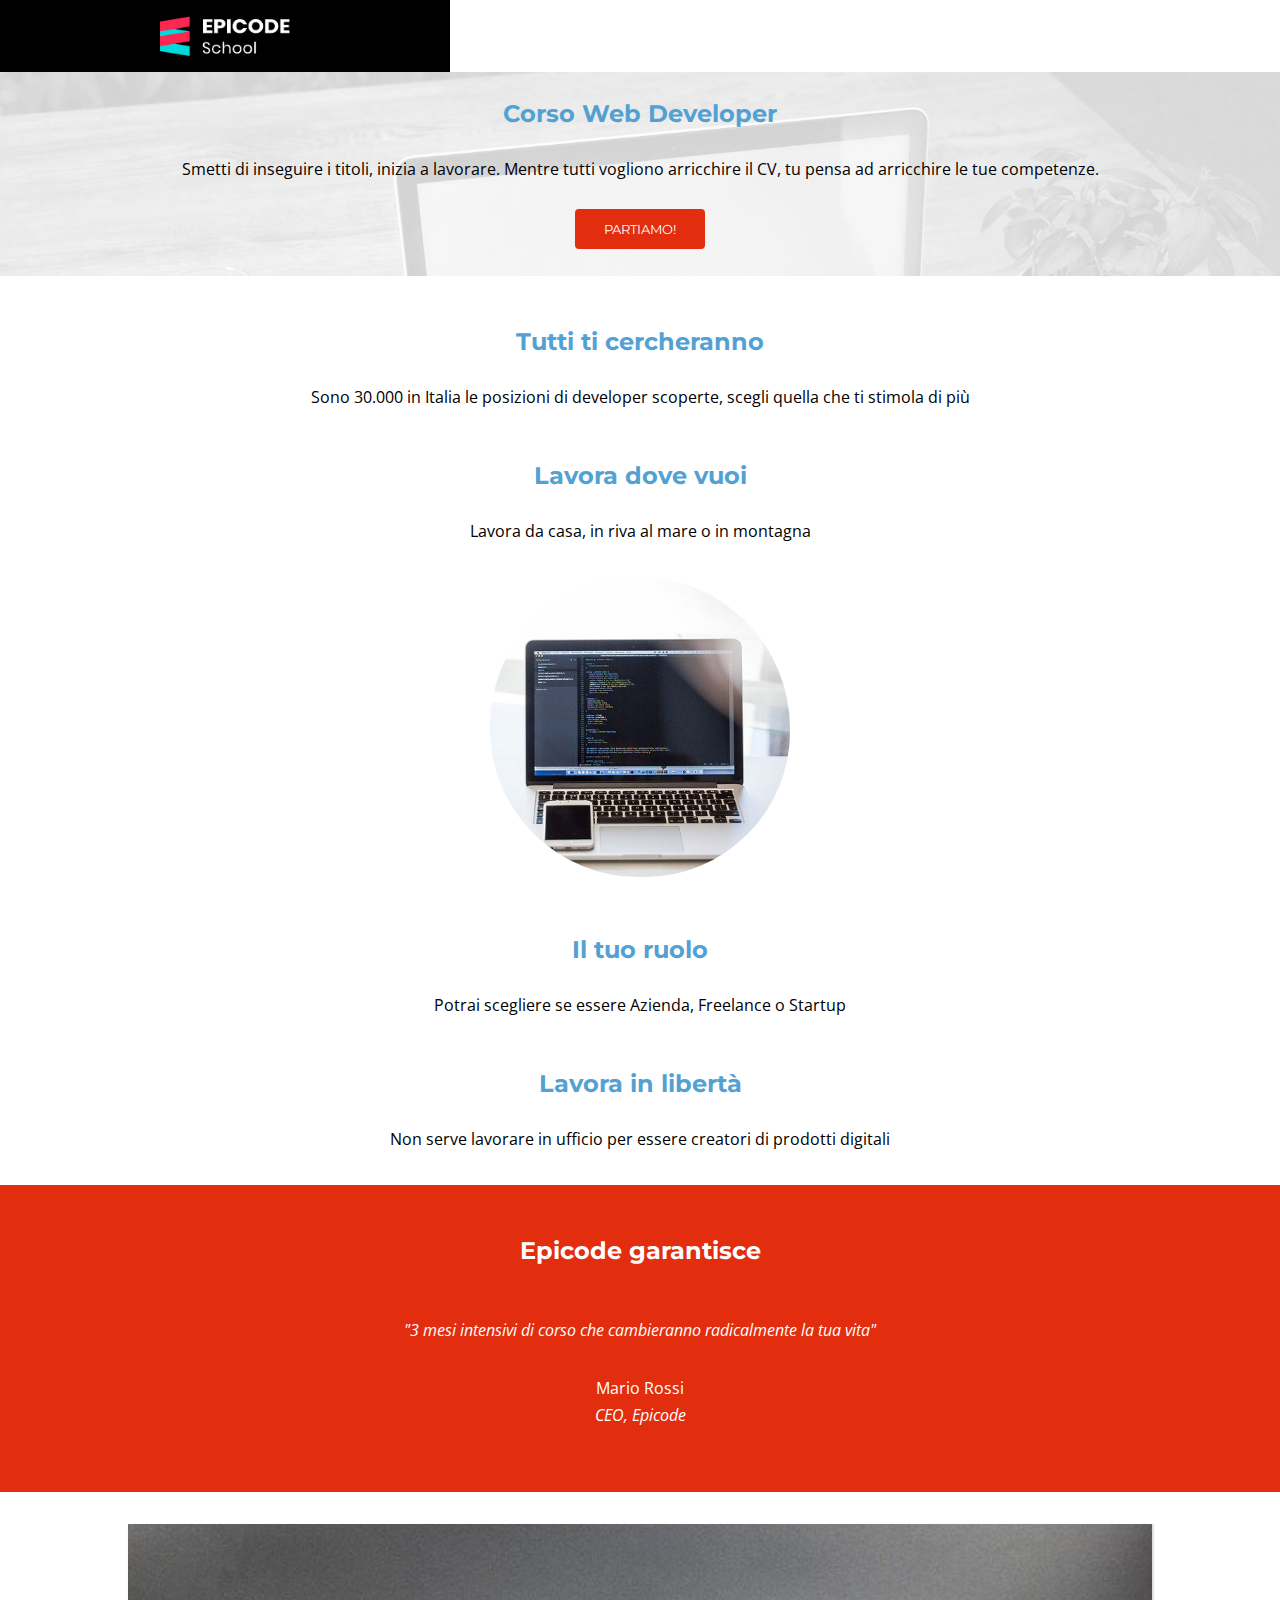
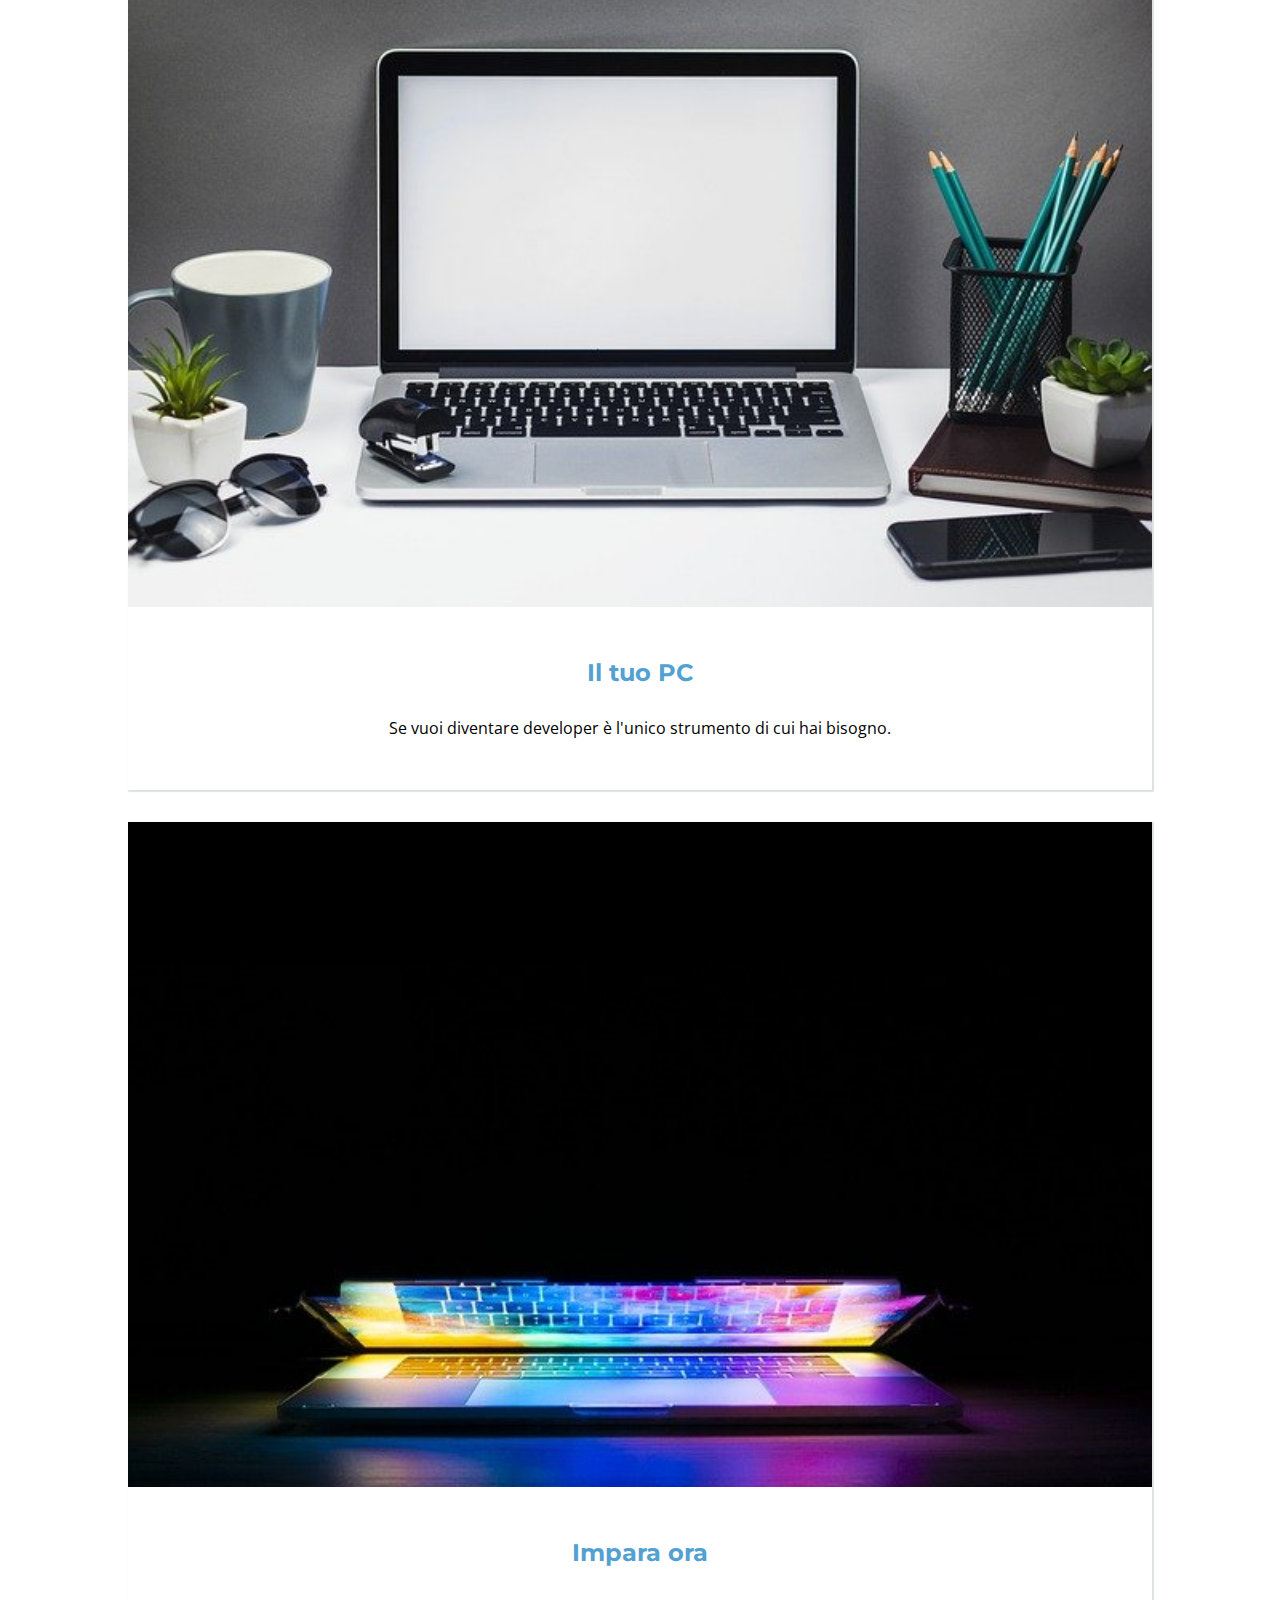
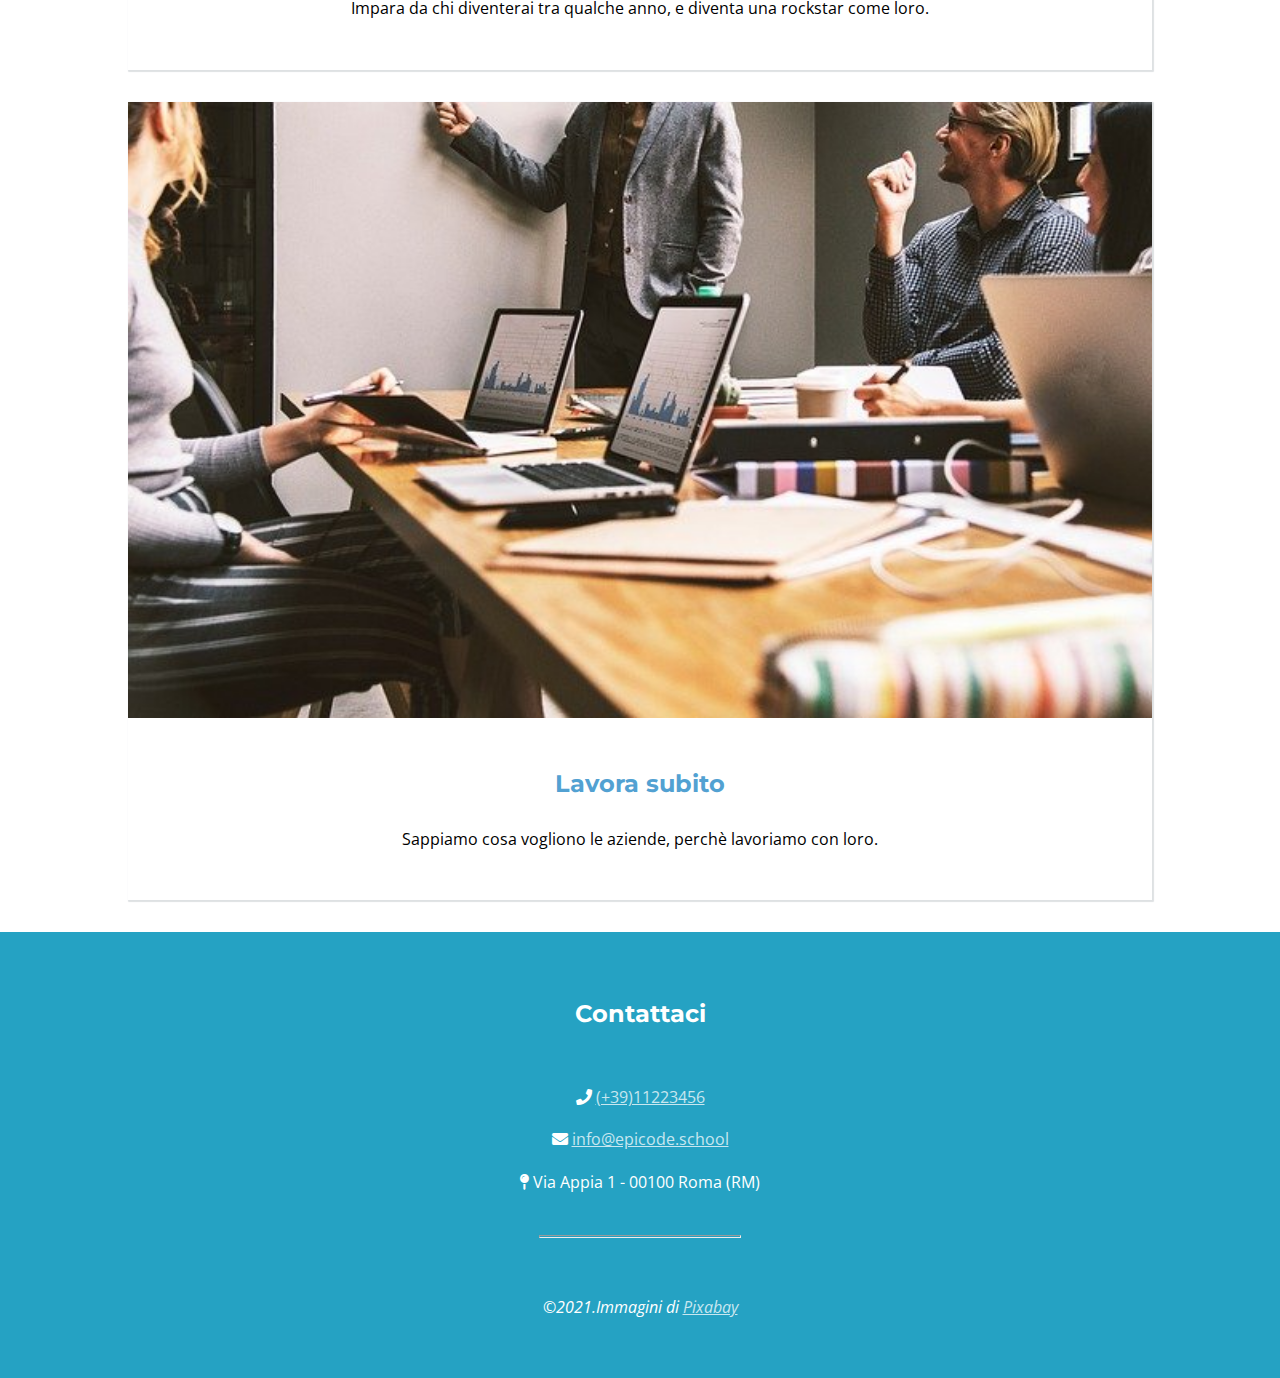
<file: index.html>
<!DOCTYPE html>
<html lang="en">
  <head>
    <meta charset="UTF-8" />
    <meta http-equiv="X-UA-Compatible" content="IE=edge" />
    <meta name="viewport" content="width=device-width, initial-scale=1.0" />
    <title>Corso Web Developer-Epicode school</title>
    <link rel="stylesheet" href="./css/reset.css" />
    <link rel="stylesheet" href="./css/font-awesome.css" />
    <link rel="stylesheet" href="./css/style.css" />
    <link rel="preconnect" href="https://fonts.googleapis.com">
    <link rel="preconnect" href="https://fonts.gstatic.com" crossorigin>
    <link href="https://fonts.googleapis.com/css2?family=Montserrat:wght@300;500;700&family=Open+Sans:ital,wght@0,600;1,400&display=swap" rel="stylesheet">
  </head>

  <body>
    <header >
      <div class="logo">
        <img src="./images/logo.png" alt="logo EPICODE School" />
      </div>
    </header>
    <main>
      <div>
        <div class="backgroundimg">
          <h1>Corso Web Developer</h1>
          <p>
            Smetti di inseguire i titoli, inizia a lavorare. Mentre tutti
            vogliono  arricchire il CV, tu pensa ad arricchire  le tue competenze.
          </p>
          <div class="bottone">
            <button type="button">PARTIAMO!</button>
          </div>
        </div>
      </div>
      <div class="primoblocco" >
        <h4>Tutti ti cercheranno</h4>
        <p>
          Sono 30.000 in Italia le posizioni di developer scoperte, scegli
          quella che ti stimola di più
        </p>
      </div>
      <div>
        <h4>Lavora dove vuoi</h4>
        <p>Lavora da casa, in riva al mare o in montagna</p>
      </div>
      <div class="bolla">
        <div>
          <img src="./images/notebook.jpg" alt="foto laptop1" />
        </div>
        <div>
          <h4> Il tuo ruolo</h4>
          <p>Potrai scegliere se essere Azienda, Freelance o Startup</p>
        </div>
        <div>
          <h4>Lavora in libertà</h4>
          <p>
            Non serve lavorare in ufficio per essere creatori di prodotti
            digitali
          </p>
        </div>
      </div>
      <div class="quadratorosso">
        <div>
        <h2>Epicode garantisce</h2>
        </div>
        <div>
          <p id="testimonianza">"3 mesi intensivi di corso che cambieranno radicalmente la tua vita"</p>
        </div>
        <div class="nome">
          <p>Mario Rossi</p>
          <p id="CEO">CEO, Epicode</p>
        </div>
      </div>

      <div class="block">
        <div id="blocco1" class="card">
          <img src="./images/foto1.jpg" alt="immagine 1">
          <h4> Il tuo PC</h4>
          <p>Se vuoi diventare developer è l'unico  strumento di cui hai bisogno.</p>
        </div>
        
        <div id="blocco2"class="card">
          <img src="./images/foto2.jpg" alt="foto 2">
          <h4>Impara ora</h4>
          <p>
            Impara da chi diventerai tra qualche  anno, e diventa una rockstar come loro.
          </p>
        </div>

        <div id="blocco3"class="card">
          <img src="./images/foto3.jpg" alt="foto 3">
          <h4>Lavora subito</h4>
          <p>
            Sappiamo cosa vogliono le aziende, perchè lavoriamo con loro.
          </p>
        </div>
      </div>
    </main>
      <footer>
      </div>
    </main>
    <footer>
      <h5 id="contattaci">Contattaci</h5>
      <div class="contatti">
      <p>
        <i class="fas fa-duotone fa-phone"></i>
        <a href="https://wa.me/(+39)11223456"> (+39)11223456</a>
      </p>
      <p>
        <i class="fas fa-regular fa-envelope"></i>
        <a href="mailto:info@epicode.school"> info@epicode.school</a>
      </p> 
      <p>
        <i class="fas fa-map-pin"></i>
         Via Appia 1 - 00100 Roma (RM)
      </p>
      </div>
      <hr id="linea">
    <p class="copyright">&copy;2021.Immagini di <a href="#">Pixabay</a></p>

    </footer>
      
  </body>
</html>
</file>
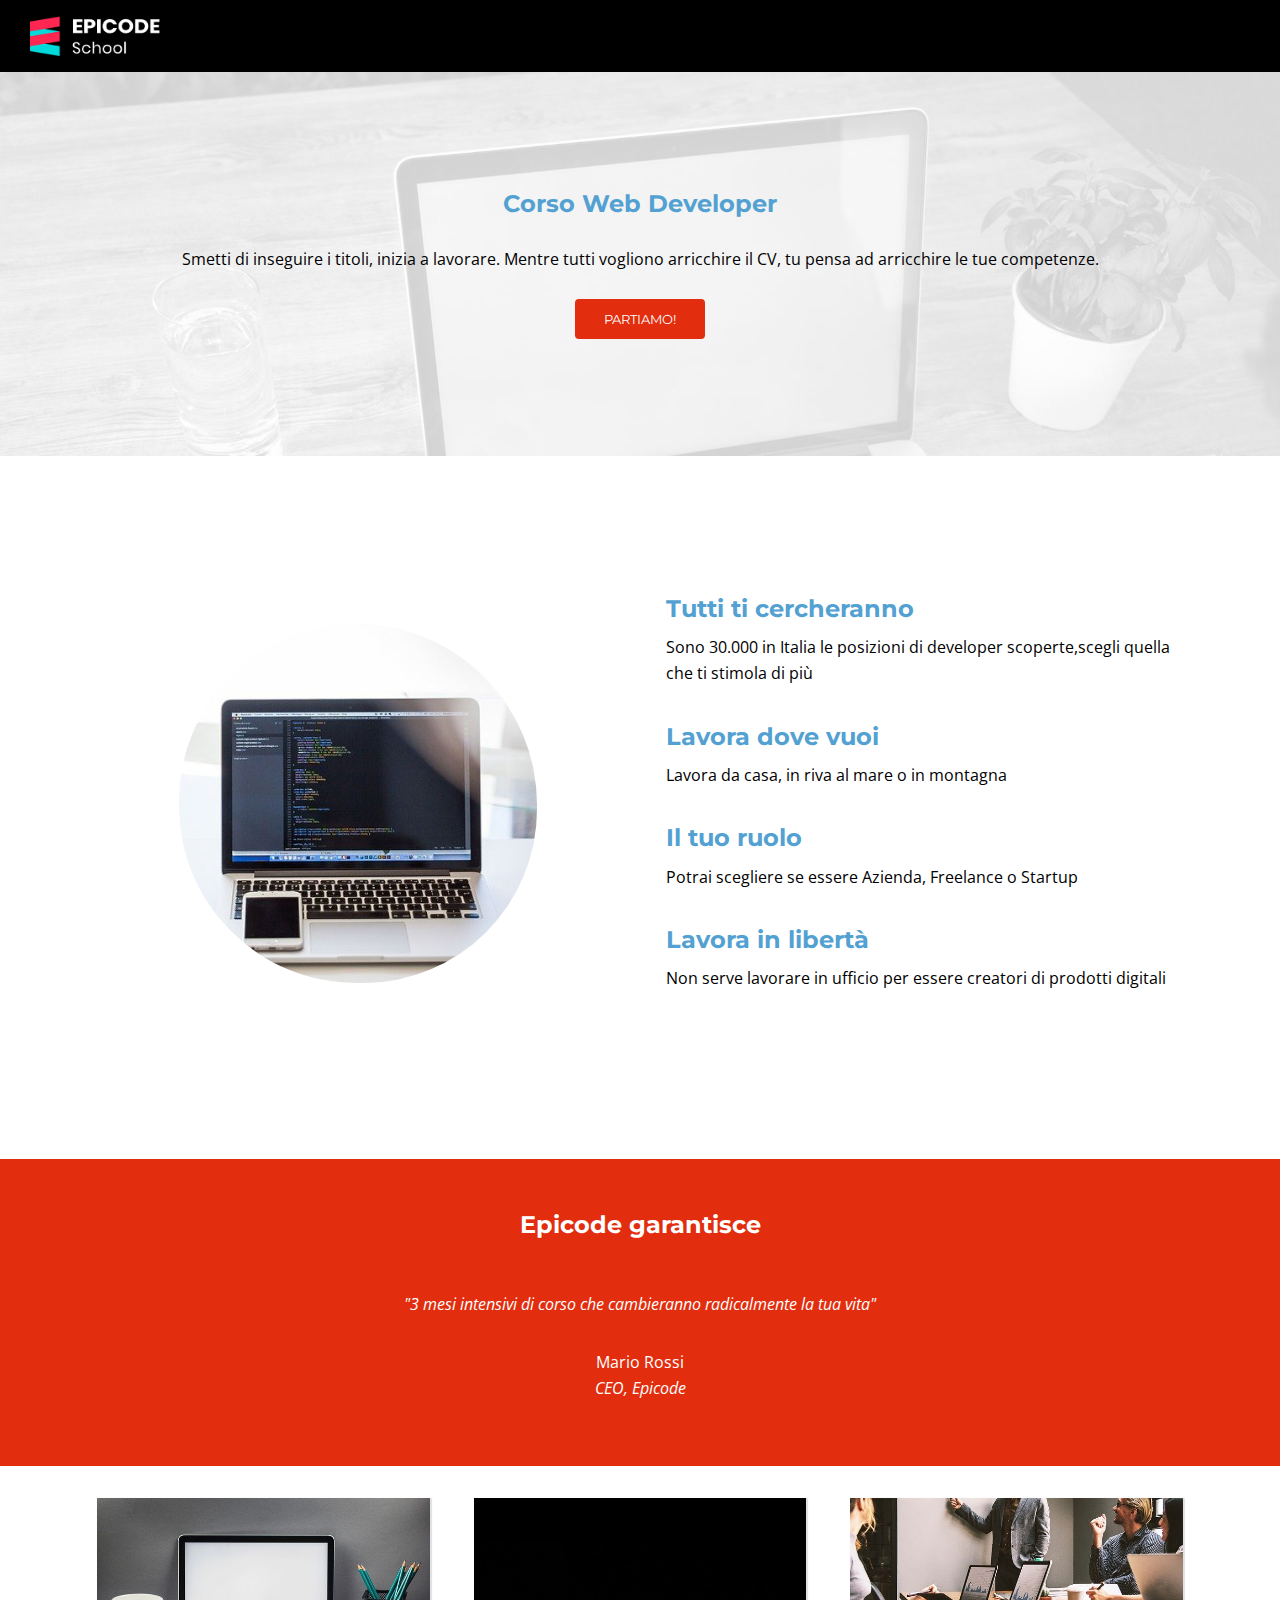
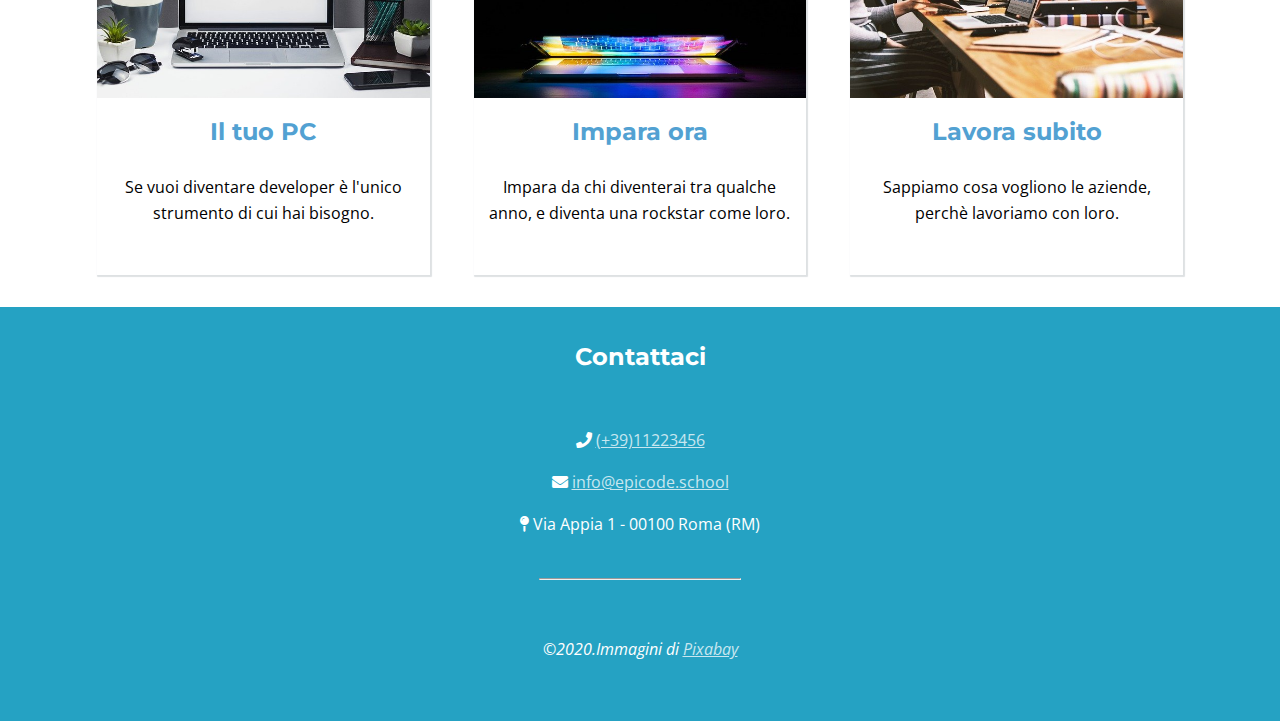
<file: index-desktop.html>
<!DOCTYPE html>
<html lang="en">
  <head>
    <meta charset="UTF-8" />
    <meta http-equiv="X-UA-Compatible" content="IE=edge" />
    <meta name="viewport" content="width=device-width, initial-scale=1.0" />
    <title>Corso Web Developer-Epicode school</title>
    <link rel="stylesheet" href="./css/reset.css" />
    <link rel="stylesheet" href="./css/font-awesome.css" />
    <link rel="stylesheet" href="./css/style-desktop.css" />
    <link rel="preconnect" href="https://fonts.googleapis.com">
    <link rel="preconnect" href="https://fonts.gstatic.com" crossorigin>
    <link href="https://fonts.googleapis.com/css2?family=Montserrat:wght@300;500;700&family=Open+Sans:ital,wght@0,600;1,400&display=swap" rel="stylesheet">
  </head>

  <body>
    <header>
      <div class="logo">
        <img src="./images/logo.png" alt="logo EPICODE School" />
      </div>
      
    </header>
  
   <main>
    <div>
        <div class="backgroundimg">
          <h1>
            <strong>Corso Web Developer</strong>
          </h1>
          <p>
            Smetti di inseguire i titoli, inizia a lavorare. Mentre tutti
            vogliono 
            arricchire il CV, tu pensa ad arricchire 
            le tue competenze.
          </p>
          <div class="bottone">
            <button type="button"><strong>PARTIAMO!</strong></button>
          </div>
        </div>
      </div>
      <div class="primasezione">
        <div id="tondo" class="sezione">
          <img src="./images/notebook.jpg" alt="foto laptop1" />
        </div>
       <div id="testo"class="sezione">
        <div>
          <h4><strong>Tutti ti cercheranno</strong></h4>
          <p>
              Sono 30.000 in Italia le posizioni di developer scoperte,scegli
              quella che ti stimola di più
          </p>
        </div> 
        <div>
          <h4><strong>Lavora dove vuoi</strong></h4>
          <p>Lavora da casa, in riva al mare o in montagna</p>
        </div>
        <div>
            <h4><strong> Il tuo ruolo</strong></h4>
            <p>Potrai scegliere se essere Azienda, Freelance o Startup</p>
        </div>
        <div>
            <h4>Lavora in libertà</h4></b></h4>
            <p>
            Non serve lavorare in ufficio per essere creatori di prodotti
            digitali
            </p>
        </div>
       </div>
      </div>
    </div>

    <div class="quadratorosso">
        <div>
        <h2><strong>Epicode garantisce</strong></h2>
        </div>
        <div>
            <p id="testimonianza">"3 mesi intensivi di corso che cambieranno radicalmente la tua vita"</p>
        </div>
        <div class="nome">
            <p>Mario Rossi</p>
            <p id="CEO">CEO, Epicode</p>
        </div>
    </div>

    <div class="block">
      <div id="blocco1" class="card">
        <img src="./images/foto1.jpg" alt="immagine 1">
        <h4><strong> Il tuo PC</strong></h4>
        <p>Se vuoi diventare developer è l'unico  strumento di cui hai bisogno.</p>
      </div>
      
      <div id="blocco2"class="card">
        <img src="./images/foto2.jpg" alt="foto 2">
        <h4><strong>Impara ora</strong></h4>
        <p>
          Impara da chi diventerai tra qualche  anno, e diventa una rockstar come loro.
        </p>
      </div>

      <div id="blocco3"class="card">
        <img src="./images/foto3.jpg" alt="foto 3">
        <h4><strong>Lavora subito</strong></h4>
        <p>
          Sappiamo cosa vogliono le aziende, perchè lavoriamo con loro.
        </p>
      </div>
    </div>
   </main>
    <footer>
    <h5 id="contattaci"><strong>Contattaci</strong></h5>
    <div class="contatti">
    <p>
      <i class="fas fa-duotone fa-phone"></i>
      <a href="https://wa.me/(+39)11223456"> (+39)11223456</a>
    </p>
    <p>
      <i class="fas fa-regular fa-envelope"></i>
      <a href="mailto:info@epicode.school"> info@epicode.school</a>
    </p> 
    <p>
      <i class="fas fa-map-pin"></i>
       Via Appia 1 - 00100 Roma (RM)
    </p>
    </div>
    <hr id="linea">
    <p class="copyright">&copy;2020.Immagini di <a href="#">Pixabay</a></p>

   </footer>
    
  </body>
</html>
</file>
<file: css/style.css>
/* Your styles here */
body {
  width: 100%;
  margin-right: auto;
  margin-left: auto;
  display: block;
  font-family: "Open Sans", sans-serif;
  line-height: 1.65em;
}
h1,
h2,
h3,
h4,
h5,
h6 {
  font-family: "Montserrat", sans-serif;
  font-weight: bold;
  line-height: 1.5;
  font-size: 1.5em;
}
header {
  max-width: 450px;
  text-align: center;
  background-color: black;
}
.logo img {
  width: auto;
  height: 40px;
  padding: 1em 0;
  margin: auto;
  vertical-align: middle;
}

h1 {
  color: rgb(82, 161, 210);
  padding-top: 1em;
  padding-bottom: 1em;
}

.bottone button {
  background-color: #e22d0e;
  color: white;
  border-radius: 0.3em;
  border-color: transparent;
  font-family: "Montserrat", sans-serif;
  margin-bottom: 2em;
  margin-top: 2em;
  width: 130px;
  height: 40px;
}
.backgroundimg {
  background-image: url(../images/banner.jpg);
  margin-bottom: 2em;
  background-size: cover;
}

.bolla img {
  height: 300px;
  width: 300px;
  margin-top: 2em;
  text-align: center;
  border-radius: 50% 51% 49% 50% / 50% 51% 49% 50%;
}
main {
  background-color: white;
  text-align: center;
}
#testimonianza {
  font-style: italic;
}
.nome {
  margin-top: 2em;
}
#CEO {
  font-style: italic;
}

h4 {
  color: rgb(82, 161, 210);
  margin-bottom: 1em;
  margin-top: 2em;
}
.primoblocco div {
  margin-bottom: 1em;
}
.quadratorosso {
  background-color: #e22d0e;
  color: white;
  text-align: center;
  padding-top: 1em;
  padding-bottom: 4em;
  margin-top: 2em;
  width: 100%;
}
.quadratorosso div {
  vertical-align: middle;
  margin-top: 2em;
  padding: 0 2em;
}
.block div {
  border-color: #dee1e3;
  box-shadow: 1px 1px 1px 1px #dee1e3;
  margin-top: 2rem;
  margin-bottom: 2em;
  padding-bottom: 2em;
  border-radius: 0.3px;
}

.block div img {
  width: 100%;
  margin-right: auto;
  margin-left: auto;
  display: block;
  margin-bottom: 1em;
}
h2 {
  margin-bottom: 2em;
  text-align: center;
}
.block p {
  margin-bottom: 1em;
  padding: 0 15px;
}
.card {
  width: 80vw;
  margin-left: auto;
  margin-right: auto;
}

footer {
  padding-top: 2em;
  padding-bottom: 2em;
  background-color: #25a2c3;
  text-align: center;
  color: white;
  height: 350px;
}
footer a {
  color: #c8e7f0;
}
#contattaci {
  padding-bottom: 1.5em;
  font-weight: bold;
}
.contatti p {
  margin: 1em;
}
#linea {
  width: 200px;
  height: 0.5px;
  margin-top: 2.5em;
}
.copyright {
  padding-top: 3em;
  font-style: italic;
}
</file>
<file: css/style-desktop.css>
/* Your styles here */
body {
  width: 100%;
  margin-right: auto;
  margin-left: auto;
  display: block;
  font-family: "Open Sans", sans-serif;
  line-height: 1.65em;
}
h1,
h2,
h3,
h4,
h5,
h6 {
  font-family: "Montserrat", sans-serif;
  font-weight: bold;
  line-height: 1.5;
  font-size: 1.5em;
}
header {
  width: 100%;
  background-color: black;
  padding: 0 30px;
}
.logo img {
  width: auto;
  height: 40px;
  padding: 1em 0;
  margin: auto;
  vertical-align: middle;
}

h1 {
  color: rgb(82, 161, 210);
  padding-top: 1em;
  padding-bottom: 1em;
}

.bottone button {
  background-color: #e22d0e;
  color: white;
  border-radius: 0.3em;
  border-color: transparent;
  font-family: "Montserrat", sans-serif;
  margin-bottom: 2em;
  margin-top: 2em;
  width: 130px;
  height: 40px;
}
.backgroundimg {
  background-image: url(../images/banner.jpg);
  margin-bottom: 2em;
  background-size: cover;
  vertical-align: middle;
  padding: 10vh;
}

#tondo img {
  width: 70%;
  border-radius: 50% 51% 49% 50% / 50% 51% 49% 50%;
  margin-left: auto;
}
#tondo {
  width: 40%;
  margin-left: auto;
  vertical-align: middle;
}
#testo {
  width: 40%;
  text-align: left;
  margin-right: auto;
  margin-left: 3em;
  vertical-align: middle;
}
.primasezione {
  vertical-align: middle;
  margin: 15vh auto;
}
#testo > div {
  margin-bottom: 2em;
}
#testo h4 {
  margin-bottom: 0.3em;
}
main {
  background-color: white;
  text-align: center;
}
#testimonianza {
  font-style: italic;
}
.nome {
  margin-top: 2em;
}
#CEO {
  font-style: italic;
}

h4 {
  color: rgb(82, 161, 210);
  margin-bottom: 1em;
}

.sezione {
  display: inline-block;
}

.quadratorosso {
  background-color: #e22d0e;
  color: white;
  text-align: center;
  padding-top: 1em;
  padding-bottom: 4em;
  margin-top: 2em;
  width: 100%;
}
.quadratorosso div {
  vertical-align: middle;
  margin-top: 2em;
  padding: 0 2em;
}
.block div {
  border-color: #dee1e3;
  box-shadow: 1px 1px 1px 1px #dee1e3;
  margin-top: 2rem;
  margin-bottom: 2em;
  padding-bottom: 2em;
  border-radius: 0.3px;
}

.block div img {
  width: 100%;
  height: 200px;
  margin-right: auto;
  margin-left: auto;
  display: block;
  margin-bottom: 1em;
}
h2 {
  margin-bottom: 2em;
  text-align: center;
}
.block p {
  margin-bottom: 1em;
  padding: 0 15px;
}
.card {
  width: 26vw;
  margin: 50px 20px;
  display: inline-block;
}

footer {
  padding-top: 2em;
  padding-bottom: 2em;
  background-color: #25a2c3;
  text-align: center;
  color: white;
  height: 350px;
}
footer a {
  color: #c8e7f0;
}
#contattaci {
  padding-bottom: 1.5em;
  font-weight: bold;
}
.contatti p {
  margin: 1em;
}
#linea {
  width: 200px;
  height: 0.5px;
  margin-top: 2.5em;
}
.copyright {
  padding-top: 3em;
  font-style: italic;
}
</file>
